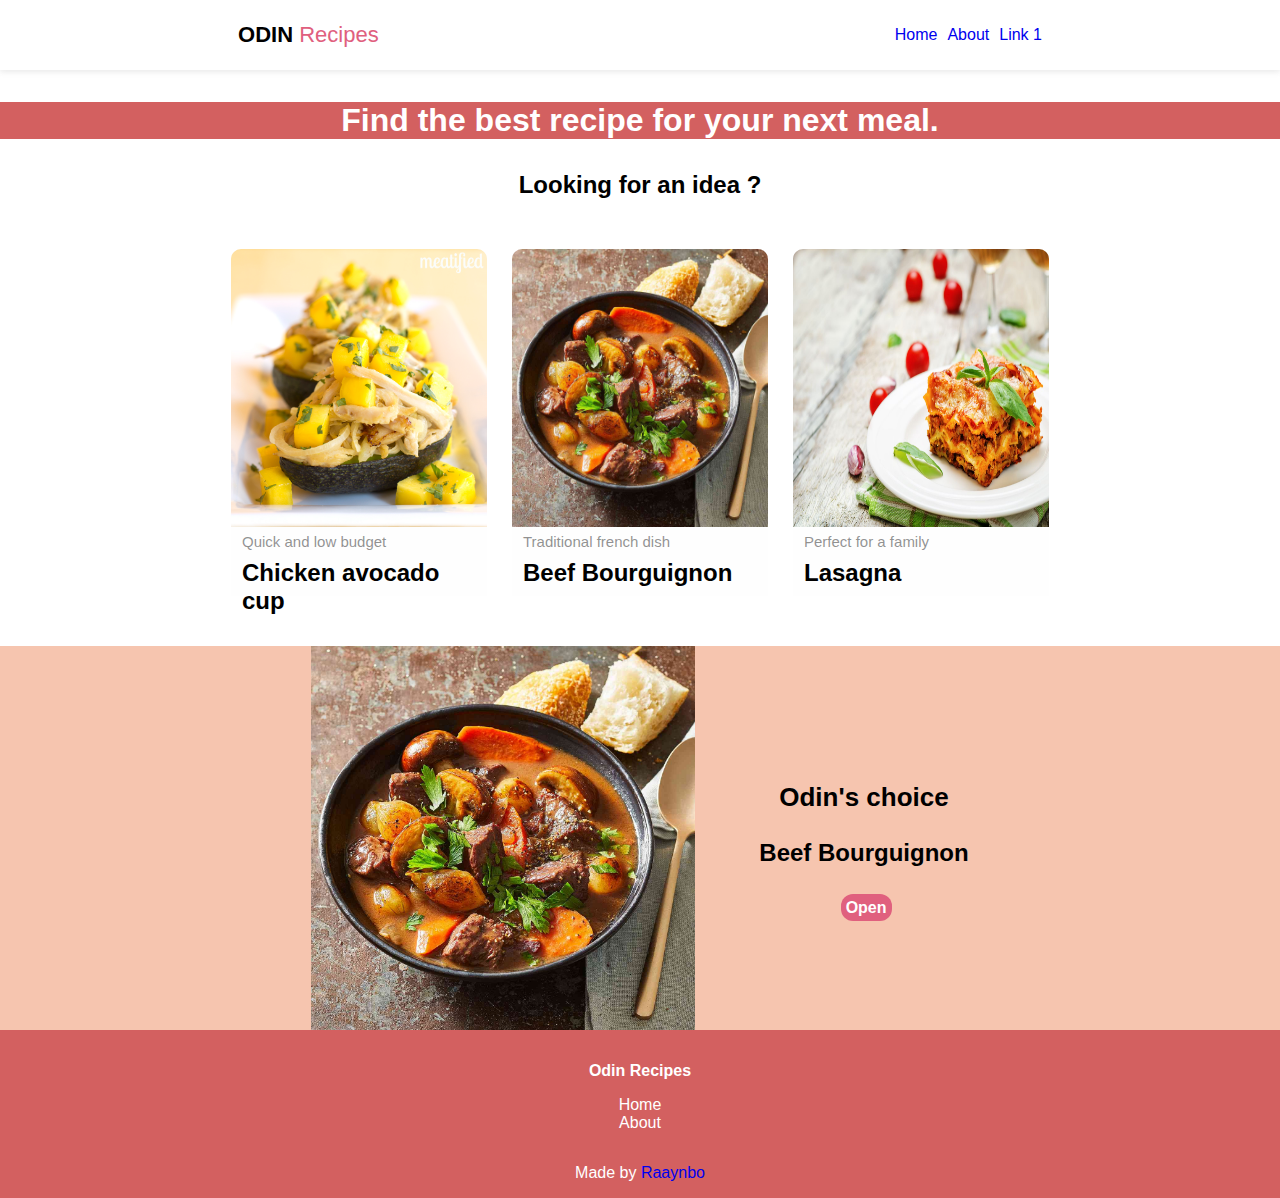
<file: index.html>
<!DOCTYPE html>
<html lang="en">
	<head>
		<meta charset="UTF-8">
		<meta name="viewport" content="width=device-width, initial-scale=1.0">
		<title> Recipes </title>
		<link rel="stylesheet" href="static/css/style.css">
	</head>
	<body>
		<header>
			<p id="nav_title"><strong>ODIN</strong> Recipes</p>
			<ul class="nav_link_list">
				<li><a href="index.html"> Home </a></li>
				<li><a href="about.html"> About </a></li>
				<li><a href="#"> Link 1 </a></li>
			</ul>
		</header>
		<p class="catch_text">Find the best recipe for your next meal.</p>
		<main>
			<div class="box_container">
			<div class="container_title">Looking for an idea ?</div>
				<div class="card_container">
					<div class="card">
						<a href="recipe/chickenavocado.html">
						<img src="static/img/chickenavocado.jpg" alt="chicken avocado cup">
						<div class="card_title">
								<p class="recipe_tag">Quick and low budget</p>
								<p>Chicken avocado cup</p>
						</div>
						</a>
					</div>
					<div class="card">
						<a href="recipe/beefbourguignon.html">
						<img src="static/img/beef.jpg" alt="beef bourguignon">
						<div class="card_title">
								<p class="recipe_tag">Traditional french dish</p>
								<p>Beef Bourguignon</p>
						</div>
						</a>
					</div>
					<div class="card">
						<a href="recipe/lasagna.html">
						<img src="static/img/lasagne.jpg" alt="lasagna">
						<div class="card_title">
							<p class="recipe_tag">Perfect for a family</p>
							<p>Lasagna</p>
							
						</div>
						</a>
					</div>
				</div>
				<div class="recipe_container" >
					<img class="recipe_img" src="static/img/beef.jpg" alt="Beef bourguignon" />
					<div class="recipe_desc" id="odin_choice">
						<p class="container_title" id="odin_title">Odin's choice</p>
						<p class="container_title">Beef Bourguignon</p>
						<a class="button bg_white" href="recipe/beefbourguignon.html"> Open </a>
					</div>
				</div>
					
			</div>
		</main>
		<footer>
			<ul class="footer_links">
				<p>Odin Recipes</p>
				<a href="#nav_title"><il>Home</il></a>
				<a href="about.html"> <li>About </li></a>
			</ul>
			<div class="footer_container">
				<p> Made by <a href="http://github.com/Raaynbo"> Raaynbo</a> </p>
			</div>
		</footer>
	</body>
</html>
</file>
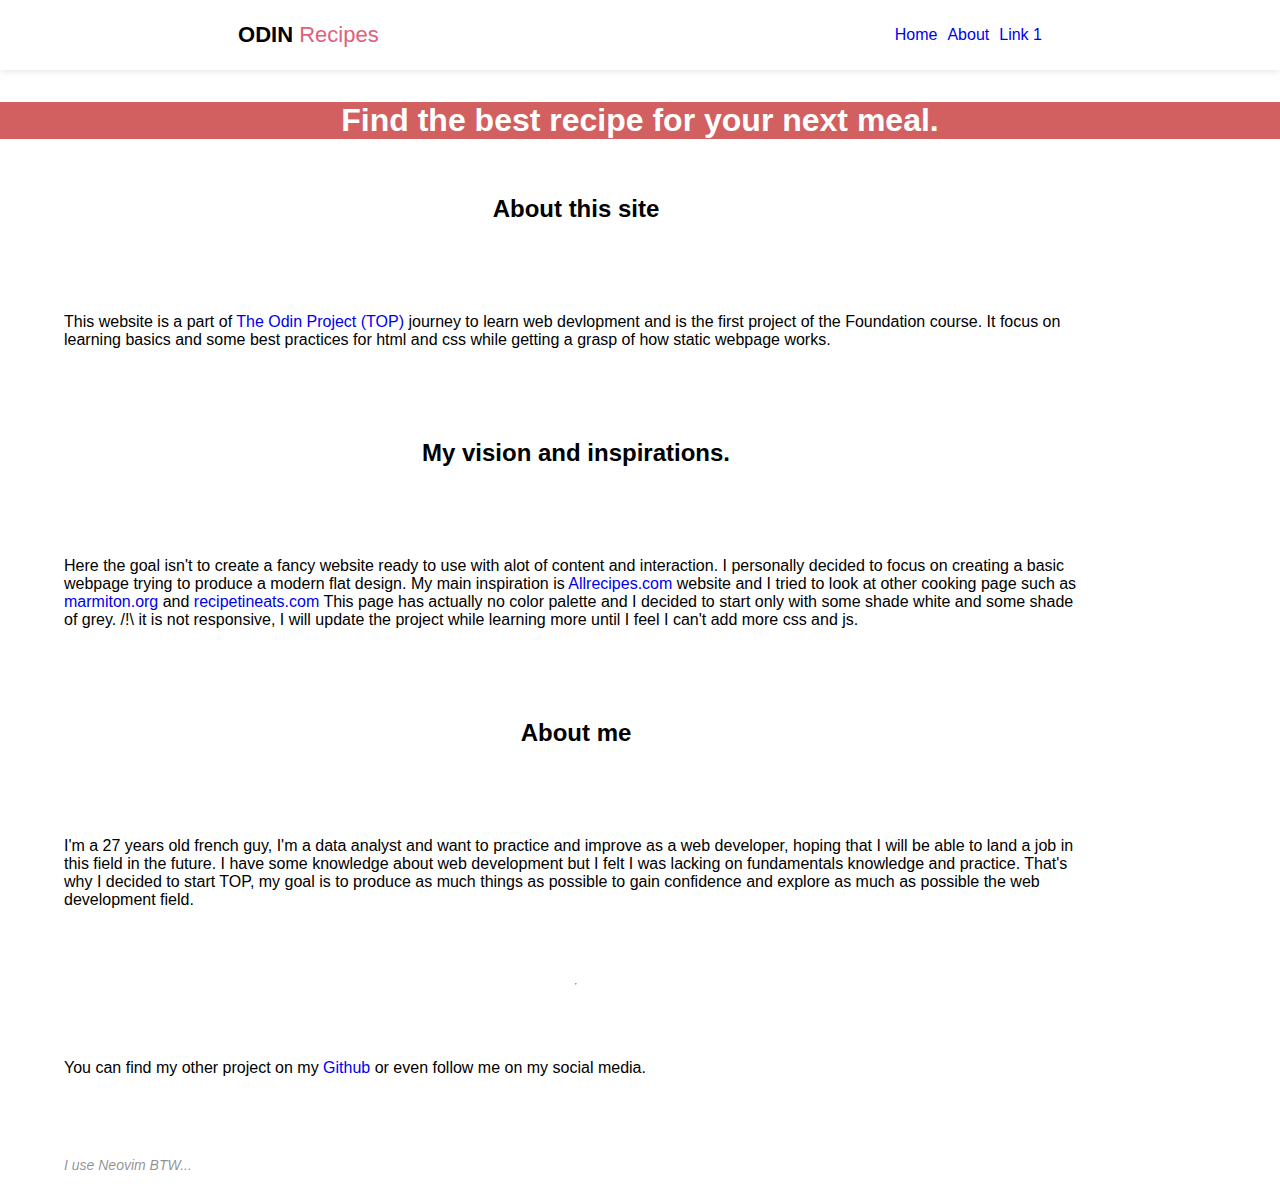
<file: about.html>
<!DOCTYPE html>
<html lang="en">
	<head>
		<meta charset="UTF-8">
		<meta name="viewport" content="width=device-width, initial-scale=1.0">
		<title> Recipes </title>
		<link rel="stylesheet" href="static/css/style.css">
	</head>
	<body>
		<header>
			<p id="nav_title"><strong>ODIN</strong> Recipes</p>
			<ul class="nav_link_list">
				<li><a href="index.html"> Home </a></li>
				<li><a href="about.html"> About </a></li>
				<li><a href="#"> Link 1 </a></li>
			</ul>
		</header>
		<p class="catch_text">Find the best recipe for your next meal.</p>
		<main>
			<div class="box_container" id="about_page">
				<p class="container_title"> About this site</p>
				<p>This website is a part of <a href="https://theodinproject.com">The Odin Project (TOP)</a> journey to learn web devlopment and is the first project of the Foundation course. It focus on learning basics and some best practices for html and css while getting a grasp of how static webpage works.</p>

				<p class="container_title"> My vision and inspirations. </p>
				<p>Here the goal isn't to create a fancy website ready to use with alot of content and interaction. I personally decided to focus on creating a basic webpage trying to produce a modern flat design. 
					My main inspiration is <a href="https://allrecipes.com">Allrecipes.com</a> website and I tried to look at other cooking page such as <a href="https://marmiton.org">marmiton.org</a> and <a href="https://recipetineats.com">recipetineats.com</a>
				This page has actually no color palette and I decided to start only with some shade white and some shade of grey.
				/!\ it is not responsive, I will update the project while learning more until I feel I can't add more css and js.
				</p>

				<p class="container_title"> About me </p>
				<p>I'm a 27 years old french guy, I'm a data analyst and want to practice and improve as a web developer, hoping that I will be able to land a job in this field in the future. I have some knowledge about web development but I felt I was lacking on fundamentals knowledge and practice. That's why I decided to start TOP, my goal is to produce as much things as possible to gain confidence and explore as much as possible the web development field.</p>
				<hr>
				<p>You can find my other project on my <a href="https://github.com/raaynbo">Github</a> or even follow me on my social media.</p>
				<p id="ps"> I use Neovim BTW... </p>
			</div>
		</main>
	</body>
</html>
</file>
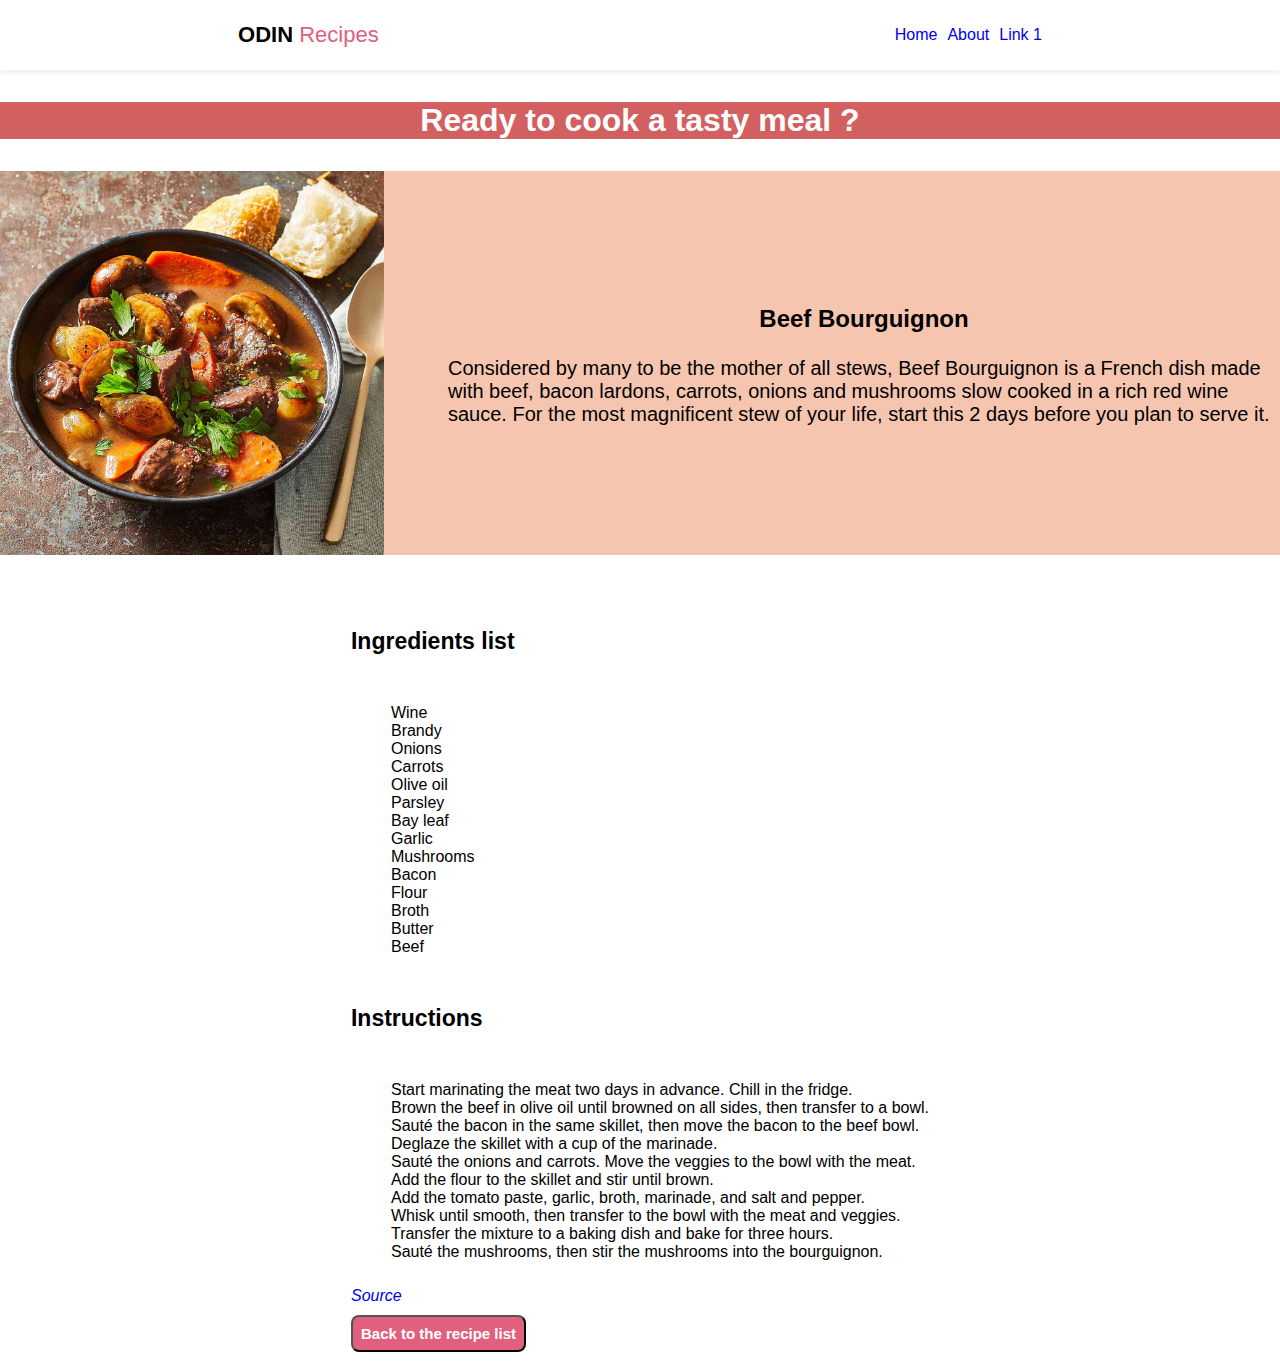
<file: recipe/beefbourguignon.html>
<!DOCTYPE html>
<html lang="en">
	<head>
		<meta charset="UTF-8">
		<meta name="viewport" content="width=device-width, initial-scale=1.0">
		<title> Recipes </title>
		<link rel="stylesheet" href="../static/css/style.css">
	</head>
	<body>
		<header>
			<p id="nav_title"><strong>ODIN</strong> Recipes</p>
			<ul class="nav_link_list">
				<li><a href="../index.html"> Home </a></li>
				<li><a href="../about.html"> About </a></li>
				<li><a href="#"> Link 1 </a></li>
			</ul>
		</header>
		<p class="catch_text">Ready to cook a tasty meal ?</p>
		<main>
			<div class="box_container">
				<div class="recipe_container">
					<img class="recipe_img" src="../static/img/beef.jpg" alt="Beef bourguignon" />
					<div class="recipe_desc">
						<p class="container_title">Beef Bourguignon</p>
						<p>Considered by many to be the mother of all stews, Beef Bourguignon is a French dish made with beef, bacon lardons, carrots, onions and mushrooms slow cooked in a rich red wine sauce.

For the most magnificent stew of your life, start this 2 days before you plan to serve it.</p>
					</div>
				</div>
				<div class="recipe_content">
						<p>Ingredients list</p>
					<ul>
						<li>Wine</li>
						<li>Brandy</li>
						<li>Onions</li>
						<li>Carrots</li>
						<li>Olive oil</li>
						<li>Parsley</li>
						<li>Bay leaf</li>
						<li>Garlic</li>
						<li>Mushrooms</li>
						<li>Bacon</li>
						<li>Flour</li>
						<li>Broth</li>
						<li>Butter</li>
						<li>Beef</li>
					</ul>
					<p>Instructions</p>
					<ol>
						<li>Start marinating the meat two days in advance. Chill in the fridge.</li>
						<li>Brown the beef in olive oil until browned on all sides, then transfer to a bowl.</li>
						<li>Sauté the bacon in the same skillet, then move the bacon to the beef bowl.</li>
						<li>Deglaze the skillet with a cup of the marinade.</li>
						<li>Sauté the onions and carrots. Move the veggies to the bowl with the meat.</li>
						<li>Add the flour to the skillet and stir until brown.</li>
						<li>Add the tomato paste, garlic, broth, marinade, and salt and pepper.</li>
						<li>Whisk until smooth, then transfer to the bowl with the meat and veggies.</li>
						<li>Transfer the mixture to a baking dish and bake for three hours.</li>
						<li>Sauté the mushrooms, then stir the mushrooms into the bourguignon.</li>
					</ol>
					<a href="https://www.allrecipes.com/recipe/16167/beef-bourguignon-i"><em>Source</em></a>
					<a href="../index.html"><button class="button_return" >Back to the recipe list</button></a>
				</div>
			</div>
		</main>
	</body>
</html>
</file>
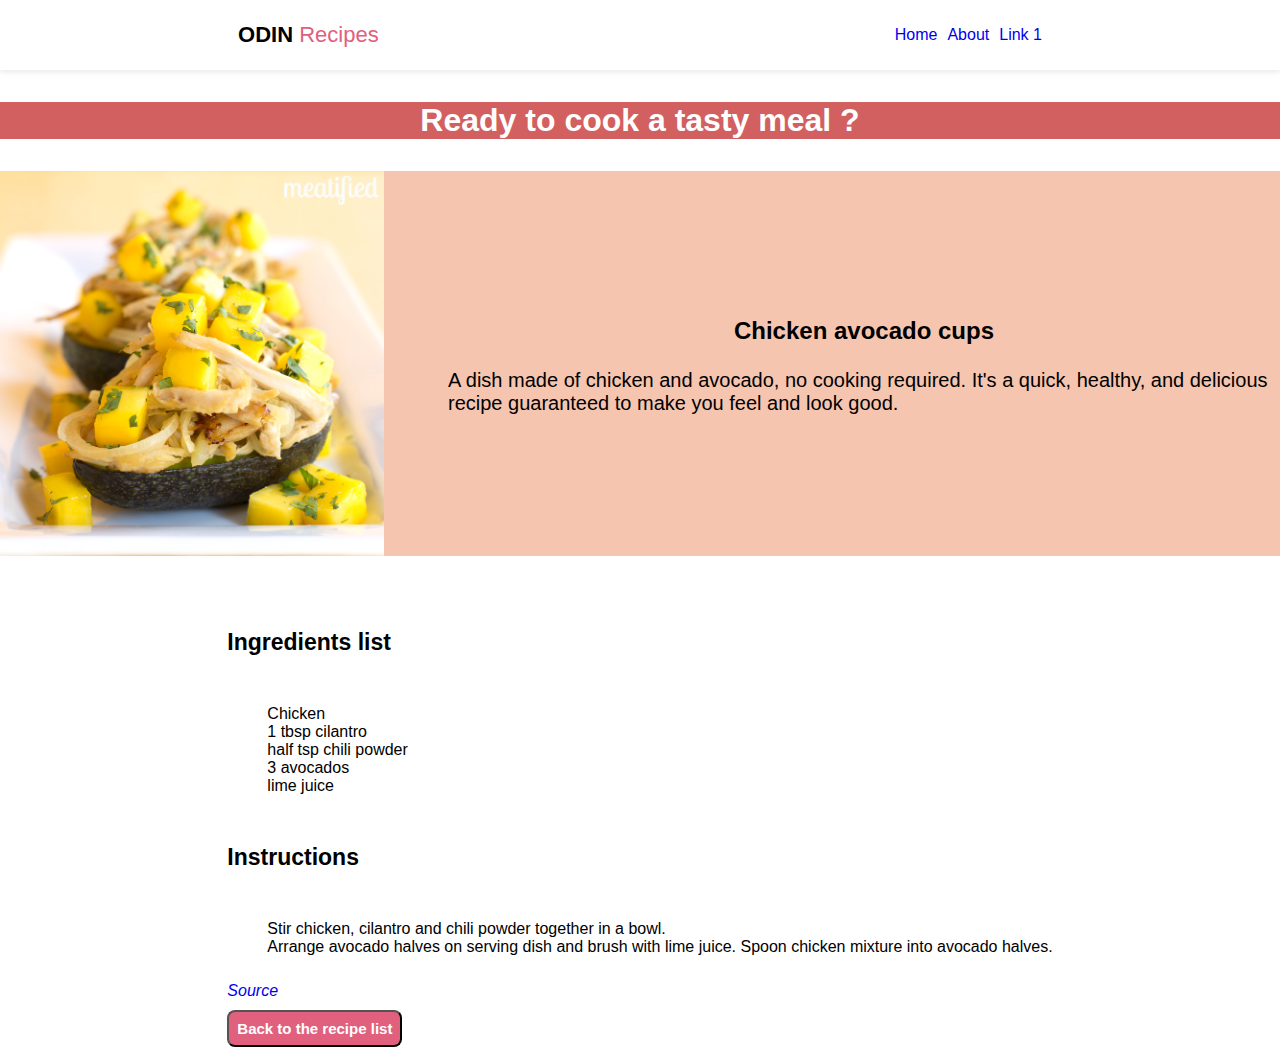
<file: recipe/chickenavocado.html>
<!DOCTYPE html>
<html lang="en">
	<head>
		<meta charset="UTF-8">
		<meta name="viewport" content="width=device-width, initial-scale=1.0">
		<title> Odin's lasagna </title>
		<link rel="stylesheet" href="../static/css/style.css">
	</head>
	<body>
		<header>
			<p id="nav_title"><strong>ODIN</strong> Recipes</p>
			<ul class="nav_link_list">
				<li><a href="../index.html"> Home </a></li>
				<li><a href="../about.html"> About </a></li>
				<li><a href="#"> Link 1 </a></li>
			</ul>
		</header>
		<p class="catch_text">Ready to cook a tasty meal ?</p>
		<main>
			<div class="box_container">
				<div class="recipe_container">
					<img class="recipe_img" src="../static/img/chickenavocado.jpg" alt="chicken avocado cups" />
					<div class="recipe_desc">
						<p class="container_title">Chicken avocado cups</p>
						<p>A dish made of chicken and avocado, no cooking required. It's a quick, healthy, and delicious recipe guaranteed to make you feel and look good. </p>
					</div>
				</div>
				<div class="recipe_content">
						<p>Ingredients list</p>
				<ul>
					<li>Chicken</li>
					<li>1 tbsp cilantro</li>
					<li>half tsp chili powder</li>
					<li>3 avocados</li>
					<li>lime juice</li>
				</ul>
					<p>Instructions</p>
				<ol>
					<li>Stir chicken, cilantro and chili powder together in a bowl.</li>
					<li>Arrange avocado halves on serving dish and brush with lime juice. Spoon chicken mixture into avocado halves.</li>
				</ol>
				<a href="https://www.allrecipes.com/recipe/240581/mexi-chicken-avocado-cups/"><em>Source</em></a>
					<a href="../index.html"><button class="button_return" >Back to the recipe list</button></a>
				</div>
			</div>
		</main>
	</body>
</html>
</file>
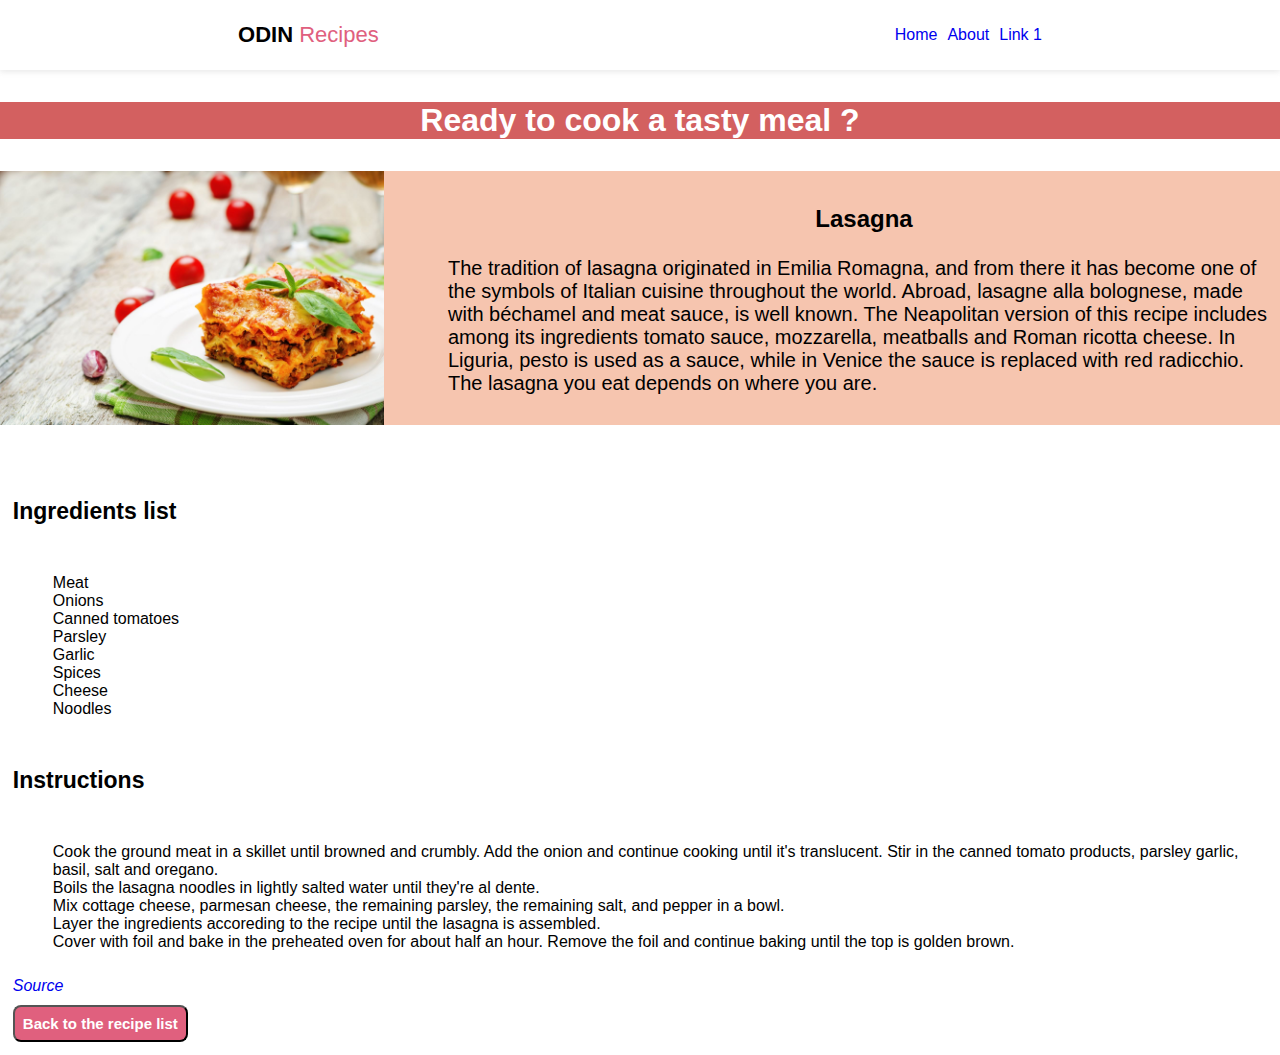
<file: recipe/lasagna.html>
<!DOCTYPE html>
<html lang="en">
	<head>
		<meta charset="UTF-8">
		<meta name="viewport" content="width=device-width, initial-scale=1.0">
		<title> Odin's lasagna </title>
		<link rel="stylesheet" href="../static/css/style.css">
	</head>
	<body>
		<header>
			<p id="nav_title"><strong>ODIN</strong> Recipes</p>
			<ul class="nav_link_list">
				<li><a href="../index.html"> Home </a></li>
				<li><a href="../about.html"> About </a></li>
				<li><a href="#"> Link 1 </a></li>
			</ul>
		</header>
		<p class="catch_text">Ready to cook a tasty meal ?</p>
		<main>
			<div class="box_container">
				<div class="recipe_container">
					<img class="recipe_img" src="../static/img/lasagne.jpg" alt="Lasagna" />
					<div class="recipe_desc">
						<p class="container_title">Lasagna</p>
						<p>The tradition of lasagna originated in Emilia Romagna, and from there it has become one of the symbols of Italian cuisine throughout the world. Abroad, lasagne alla bolognese, made with béchamel and meat sauce, is well known. The Neapolitan version of this recipe includes among its ingredients tomato sauce, mozzarella, meatballs and Roman ricotta cheese. In Liguria, pesto is used as a sauce, while in Venice the sauce is replaced with red radicchio. The lasagna you eat depends on where you are. </p>
					</div>
				</div>
				<div class="recipe_content">
						<p>Ingredients list</p>
				<ul>
					<li>Meat</li>
					<li>Onions</li>
					<li>Canned tomatoes</li>
					<li>Parsley</li>
					<li>Garlic</li>
					<li>Spices</li>
					<li>Cheese</li>
					<li>Noodles</li>
				</ul>
					<p>Instructions</p>
				<ol>
					<li>Cook the ground meat in a skillet until browned and crumbly. Add the onion and continue cooking until it's translucent. Stir in the canned tomato products, parsley garlic, basil, salt and oregano.</li>
					<li>Boils the lasagna noodles in lightly salted water until they're al dente.</li>
					<li>Mix cottage cheese, parmesan cheese, the remaining parsley, the remaining salt, and pepper in a bowl.</li>
					<li>Layer the ingredients accoreding to the recipe until the lasagna is assembled.</li>
					<li>Cover with foil and bake in the preheated oven for about half an hour. Remove the foil and continue baking until the top is golden brown.</li>
				</ol>
					<a href="https://www.allrecipes.com/recipe/19344/homemade-lasagna/"><em>Source</em></a>
					<a href="../index.html"><button class="button_return" >Back to the recipe list</button></a>
				</div>
			</div>
		</main>
	</body>
</html>
</file>
<file: static/css/style.css>
:root{
	--background: #c5c5c5;
	--dark:#25252580;
	--light:#d3d3d3;
	--first: #e0607e;
	--second:#d36060;
	--third:#c2714f;
	--fourth:#f6c5af;
}

body  {
	margin: 0px;
	padding:0;
	height:100%;
	display:flex;
	flex-direction:column;
	font-family: Roboto, sans-serif;
}

body a{
	text-decoration:none;
}

body li {
	list-style:none;
}

header {
	width: 100%;
	box-shadow: 0px 0.125rem 0.325rem #9b9b9b36;
	display:flex;
	justify-content:space-around;
	align-items:center;
}

.nav_link_list{
	list-style:none;
	display:flex;
	gap:10px;
	}

header p{
	color:var(--first);
}

header strong{
	color:black;
}


#nav_title {
	font-size: 22px;
	text-align:center;
}


a {
	text-decoration:none;
}

.box_container {
	display:flex;
	flex-direction:column;
	justify-content:center;
	gap:50px;
}

.catch_text{
	color:white;
	font-weight:bold;
	font-size:32px;
	background-color: var(--second);
	width:100%;
	text-align:center;
}

.container_title {
	font-size:24px;
	font-weight:bold ;
	text-align:center;
	}

.card_container{
	display:flex;
	flex-direction:row;
	gap:25px;
	justify-content:center;
}

.card { 
	width:20%;
	background-color:#f5f5f523;
	border-top-right-radius: 10px;
	border-top-left-radius: 10px;
}

.card_title{
	padding:0 1vh 0 1vh;
	font-weight:700;
	gap:5px;
	display:flex;
	flex-direction:column;
	color:black;
	font-size:24px;
	}

.card_title p{
	margin:2px;
	padding:0;
}

.card img{
	width:100%;
	max-width:100%;
	height:80%;
	border-top-right-radius:10px;
	border-top-left-radius:10px;
	max-height:100%;
}

.recipe_tag { 
	font-size:15px;
	font-weight:500;
	color:var(--dark);
}

.recipe_container{
	background-color:var(--fourth);
	color:white;
	display: flex;
	justify-content:center;
	align-items:center;
	gap:5%;
}


.recipe_container img{
	width:30vw;
	max-width:500px;
}

.recipe_desc {
	font-weight: 400;
	font-size: 20px;
	color:black;
}
.recipe_content {
	padding:0 1% 0 1%;
	margin: 0 0 1% 0;
	display:flex;
	flex-direction: column;
	gap: 10px;
	align-content:center;
	flex-wrap: wrap;
}

.recipe_content p{
	font-weight:800;
	font-size:23px;
}

.button_return {
	background-color:var(--first);
	border-radius:8px;
	width:fit-content;
	color:white;
	padding:8px;
	font-size:15px;
	font-weight:600;
}

.button_return a {
	color:white;
}

.button {
	padding:5px;
	font-size:16px;
	font-weight:800;
	border-radius:12px;
	margin-left: 2%;
}

.bg_white{
	background-color:var(--first);
	color:white;
}


#ps {
	font-style: italic;
	color:var(--dark);
	font-weight:400;
	font-size:14px;
}

#about_page {
	margin: 0 5% 0 5%;
	width:80%;
}

#odin_choice {
	background-color:var(--fourth);
	font-size:24px;
	height:100%;
}

#odin_title{ 
	font-size:26px;
}


#odin_choice.recipe_desc {
	text-align:center;
}

footer {
	background-color: var(--second);
	display:flex;
	flex-direction:column;
	color:white;
}

.footer_links a {
	color:white
}

.footer_container {
	text-align:center;
}

.footer_links{
	display:flex;
	flex-direction:column;
	padding:0;
	justify-content:center;
	align-items:center;
}

.footer_links p {
	font-weight:800;
	}

main {
	flex:1 0 95vh;
}
</file>
